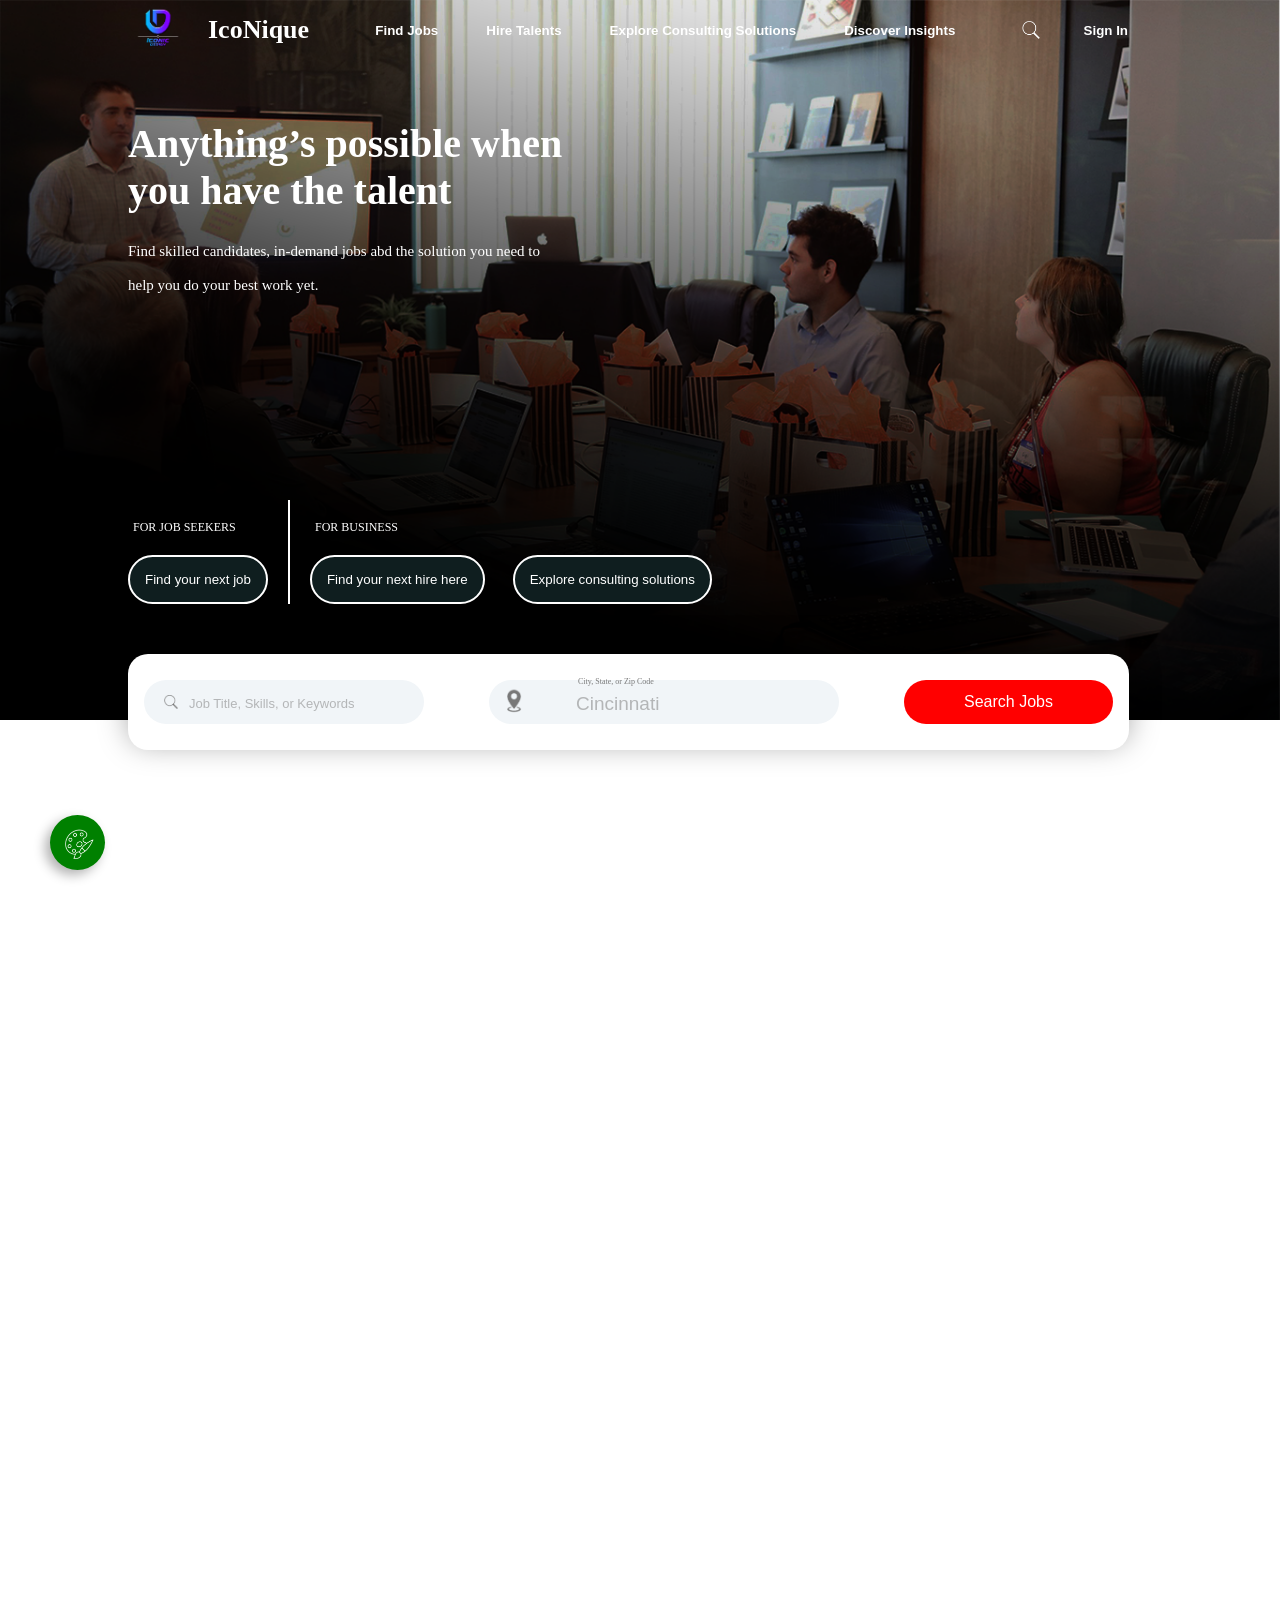
<file: index.html>
<!doctype html>
<html lang="en">
  <head>
    <meta charset="UTF-8" />
    <meta name="viewport" content="width=device-width, initial-scale=1.0" />
    <link rel="stylesheet" href="LP Style.css" />
    <link rel="icon" href="Iconic Design Logo 2.png" />
    <script src="LP Script.js" defer></script>
    <title>IcoNique | Jobs & Consulting</title>
    <meta
      name="description"
      content="Discover jobs, hire top talent, and explore consulting with IcoNique—empowering businesses and job seekers to succeed together."
    />
  </head>
  <body>
    <header>
      <div>
        <div>
          <div>
            <img src="Iconic Design Logo 2.png" />
          </div>
          <h1>IcoNique</h1>
        </div>
        <nav>
          <div class="dropbox">
            <button>Find Jobs</button>
            <ul class="dropDownMenu">
              <li>
                <a href="#">By Category</a>
                <a href="#">By Location</a>
                <a href="#">Remote Jobs</a>
                <a href="#">Intership</a>
              </li>
            </ul>
          </div>
          <div class="dropbox">
            <button>Hire Talents</button>
            <ul class="dropDownMenu">
              <li>
                <a href="">Post a Job</a>
                <a href="">Browse Resources</a>
                <a href="">Recruitment Services</a>
                <a href="">Employer Dashboard</a>
              </li>
            </ul>
          </div>
          <div class="dropbox">
            <button>Explore Consulting Solutions</button>
            <ul class="dropDownMenu">
              <li>
                <a href="">Business Strategy</a>
                <a href="">Technology Consulting</a>
                <a href="">HR & Talent Advisory</a>
                <a href="">Financial Consulting</a>
              </li>
            </ul>
          </div>
          <div class="dropbox">
            <button>Discover Insights</button>
            <ul class="dropDownMenu">
              <li>
                <a href="">Industry Reports</a>
                <a href="">Career Advice</a>
                <a href="">Market Trends</a>
                <a href="">Success Sories</a>
              </li>
            </ul>
          </div>
        </nav>
        <div class="signIn">
          <div>
            <img src="Search Button.png" />
          </div>
          <button id="signBut">Sign In</button>
        </div>
      </div>
    </header>
    <div id="preloader">
      <img src="spiral-css-preloader.gif" />
    </div>
    <main>
      <div>
        <div>
          <div>
            <h2>Anything’s possible when<br />you have the talent</h2>
            <p>
              Find skilled candidates, in-demand jobs abd the solution you need
              to<br />help you do your best work yet.
            </p>
          </div>
          <div class="btnDiv">
            <div>
              <p>FOR JOB SEEKERS</p>
              <a href="projectLog.html">
                <button>Find your next job</button>
              </a>
            </div>
            <div>
              <p>FOR BUSINESS</p>
              <a href="projectLog.html">
                <button>Find your next hire here</button>
              </a>
              <a href="projectLog.html">
                <button>Explore consulting solutions</button>
              </a>
            </div>
          </div>
          <div class="divBtn">
            <div>
              <div>
                <img src="Search Button 2.png" />
              </div>
              <input type="text" placeholder="Job Title, Skills, or Keywords" />
            </div>
            <div>
              <div>
                <img src="Location.png" />
              </div>
              <div class="pGraph">
                <p>City, State, or Zip Code</p>
                <input type="text" placeholder="Cincinnati" />
              </div>
            </div>
            <button>Search Jobs</button>
          </div>
        </div>
      </div>
    </main>
    <div class="colPal">
      <div>
        <img src="ColorPal.png" />
      </div>
    </div>

    <!--Login Form-->
    <div class="logMet">
      <div class="loginCont">
        <div>
          <span id="closeR" style="color: white">&times;</span>
          <div class="imgHHH">
            <img src="Iconic Design Logo 2.png" class="imgFF" />
          </div>
        </div>

        <form id="loginForm">
          <h2>Sign In</h2>

          <label for="">Username</label>
          <input
            type="text"
            name="email"
            id="userName"
            placeholder="Username"
            required
          />

          <label for="">Password</label>
          <input
            type="password"
            name="password"
            placeholder="Input Password"
            minlength="4"
            required
          />

          <div class="rememberMe">
            <label for="remember">
              <input type="checkbox" />Remember Me
              <a href="project forgot.html" id="forGot">Forgot Password</a>
            </label>
          </div>

          <button type="submit" class="logss" id="loGs">Login</button>

          <input type="reset" class="reSet" />

          <div class="reG" style="color: white">
            Don't have an account <a id="reG">Register</a>
          </div>
        </form>
      </div>

      <!--Forgot Password Form-->
      <div class="fogCont">
        <div
          style="display: flex; align-items: center; justify-content: center"
        >
          <span
            id="closeForgot"
            style="color: white; font-size: 40px; cursor: pointer"
            >&times;</span
          >
          <div class="imgHHH">
            <img src="Iconic Design Logo 2.png" class="imgFF" />
          </div>
        </div>

        <form>
          <h2>Forgot Password</h2>
          <label for="">Email</label>
          <input
            type="email"
            name="email"
            placeholder="Input Your Email"
            required
          />

          <button type="submit" class="logss" id="fLogBut">Login</button>
        </form>
      </div>

      <!--Create Account Form-->
      <div class="registerContainer" id="createCon">
        <div
          style="display: flex; align-items: center; justify-content: center"
        >
          <span
            id="closeCrt"
            style="color: white; font-size: 40px; cursor: pointer"
            >&times;</span
          >
          <h2>Create Account</h2>
          <div class="imgHHH">
            <img src="Iconic Design Logo 2.png" class="imgFF" />
          </div>
        </div>
        <form>
          <label for="username">Username</label>
          <input type="text" id="username" placeholder="john_doe" required />

          <label for="email">Email</label>
          <input
            type="email"
            id="email"
            placeholder="example@email.com"
            required
          />

          <label for="password">Password</label>
          <input
            type="password"
            id="password"
            placeholder="********"
            required
          />

          <label for="confirmPassword">Confirm Password</label>
          <input
            type="password"
            id="confirmPassword"
            placeholder="********"
            required
          />

          <div class="terms">
            <input type="checkbox" id="terms" required />
            <label for="terms"
              >I agree to the <a href="#">Terms and Conditions</a></label
            >
          </div>

          <button type="submit" class="registerBtn" id="regBut">
            Register
          </button>

          <p class="loginLink">
            Already have an account? <a id="logBack">Login</a>
          </p>
        </form>
      </div>
    </div>
  </body>
</html>
</file>
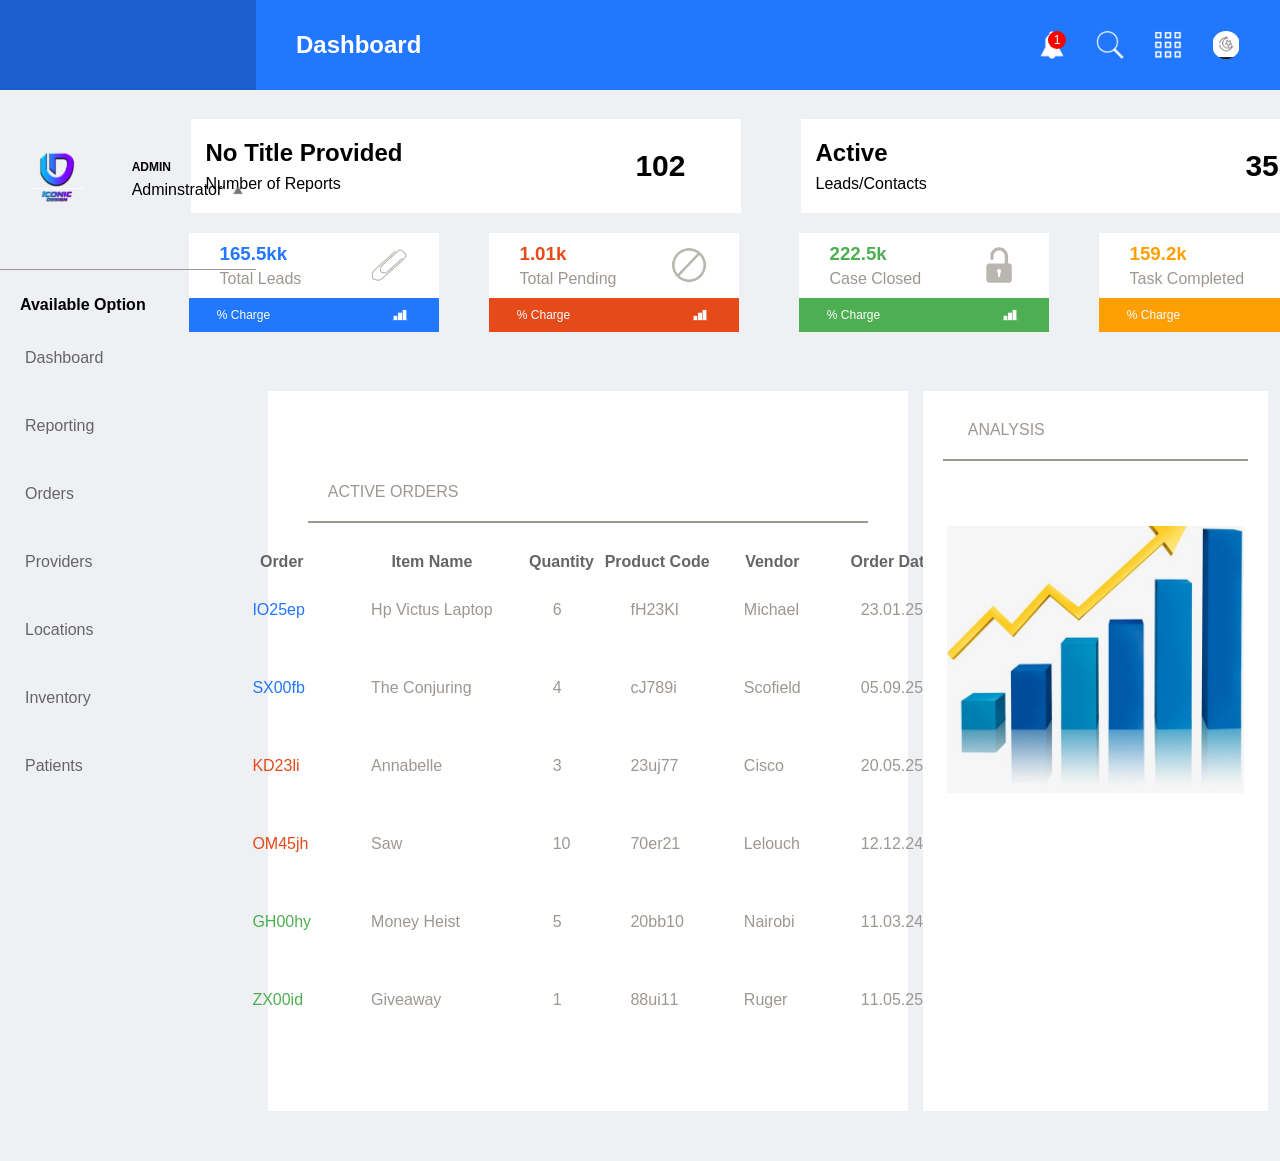
<file: Database.html>
<!DOCTYPE html>
<html lang="en">
<head>
    <meta charset="UTF-8">
    <meta name="viewport" content="width=device-width, initial-scale=1.0">
    <link rel="stylesheet" href="DB Style.css">
    <link rel="icon" href="Iconic Design Logo 2.png">
    <title>IcoNique | Dashboard</title>
    <meta name="description" content="Access your IcoNique dashboard to manage your profile, track applications, post jobs, and explore personalized consulting resources.">
</head>
<body>
    <header>
        <button></button>
        <div class="prtTwo">
            <div>
                <h2>Dashboard</h2>
            </div>
            <div class="otherPrt">
                <div class="imgCon">
                    <img src="Notification Bell Icon 2.png">
                    <button>1</button>
                    <div class="toolTip">Notification</div>
                </div>
                <div class="imgCon">
                    <img src="Search Button.png">
                    <div class="toolTip">Search</div>
                </div>
                <div class="imgCon">
                    <img src="YouTube Apps.jpg.png">
                    <div class="toolTip">Menu</div>
                </div>
                <div class="imgCon" id="darkT">
                    <img src="moon and star.png">
                    <div class="toolTip">Theme</div>
                </div>
            </div>
        </div>
    </header>
    <aside>
        <div>
            <div class="prOf">
                <img src="Iconic Design Logo 2.png">
                <div>Profile Picture</div>
            </div>
            <div>
                <h3 id="naMee">
                    sjddjje
                </h3>
                <div>
                    <p>Adminstrator</p>
                    <button>
                        <img src="tria.png">
                    </button>
                </div>
            </div>
        </div>
        <div>
            <h4>Available Option</h4>
            <ul>
                <li>Dashboard</li>
                <li>Reporting</li>
                <li>Orders</li>
                <li>Providers</li>
                <li>Locations</li>
                <li>Inventory</li>
                <li>Patients</li>
            </ul>
        </div>
    </aside>
    <div id="preloader">
        <img src="spiral-css-preloader.gif">
    </div>
    <main>
        <div>
            <div class="topDiv">
                <div>
                    <div class="naMe">
                        <div>
                            <h2 id="greeT"> Welcome 
                            </h2>
                            <p>Number of Reports</p>
                        </div>
                        <div>
                            <p>102</p>
                        </div>
                    </div>
                    <div class="butInni">
                        <div class="divOne">
                            <div>
                                <div class="infos">
                                    <h3>165.5kk</h3>
                                    <p>Total Leads</p>
                                </div>
                                <div class="imgRy">
                                    <img src="Pin.png">
                                </div>
                            </div>
                            <div class="divOneCol">
                                <p>% Charge</p>
                                <div class="colImgHol">
                                    <img src="Bar Chart 2.png">
                                </div>
                            </div>
                        </div>
                        <div class="divOne">
                            <div>
                                <div class="infos">
                                    <h3>1.01k</h3>
                                    <p>Total Pending</p>
                                </div>
                                <div class="imgRy">
                                    <img src="stop.png">
                                </div>
                            </div>
                            <div class="divOneCol">
                                <p>% Charge</p>
                                <div class="colImgHol">
                                    <img src="Bar Chart 2.png">
                                </div>
                            </div>
                        </div>
                    </div>
                </div>
                <div>
                    <div class="naMe">
                        <div>
                            <h2>Active</h2>
                            <p>Leads/Contacts</p>
                        </div>
                        <div>
                            <p>355</p>
                        </div>
                    </div>
                    <div class="butInni">
                        <div class="divOne">
                            <div>
                                <div class="infos">
                                    <h3>222.5k</h3>
                                    <p>Case Closed</p>
                                </div>
                                <div class="imgRy">
                                    <img src="Paddlock.png">
                                </div>
                            </div>
                            <div class="divOneCol">
                                <p>% Charge</p>
                                <div class="colImgHol">
                                    <img src="Bar Chart 2.png">
                                </div>
                            </div>
                        </div>
                        <div class="divOne">
                            <div>
                                <div class="infos">
                                    <h3>159.2k</h3>
                                    <p>Task Completed</p>
                                </div>
                                <div class="imgRy">
                                    <img src="Clipboard.png">
                                </div>
                            </div>
                            <div class="divOneCol">
                                <p>% Charge</p>
                                <div class="colImgHol">
                                    <img src="Bar Chart 2.png">
                                </div>
                            </div>
                        </div>
                    </div>
                </div>
            </div>
            <div class="botDiv">
                <div class="tabDiv">
                    <div>
                        <p>
                            active orders
                        </p>
                    </div>
                    <table>
                        <tr>
                            <th>Order</th>
                            <th>Item Name</th>
                            <th>Quantity</th>
                            <th>Product Code</th>
                            <th>Vendor</th>
                            <th>Order Date</th>
                        </tr>
                        <tr>
                            <td style="color: var(--headCol);">IO25ep</td>
                            <td>Hp Victus Laptop</td>
                            <td>6</td>
                            <td>fH23Kl</td>
                            <td>Michael</td>
                            <td>23.01.25</td>
                        </tr>
                        <tr>
                            <td style="color: var(--headCol);">SX00fb</td>
                            <td>The Conjuring</td>
                            <td>4</td>
                            <td>cJ789i</td>
                            <td>Scofield</td>
                            <td>05.09.25</td>
                        </tr>
                        <tr>
                            <td style="color: var(--hPCol2);">KD23li</td>
                            <td>Annabelle</td>
                            <td>3</td>
                            <td>23uj77</td>
                            <td>Cisco</td>
                            <td>20.05.25</td>
                        </tr>
                        <tr>
                            <td style="color: var(--hPCol2);">OM45jh</td>
                            <td>Saw</td>
                            <td>10</td>
                            <td>70er21</td>
                            <td>Lelouch</td>
                            <td>12.12.24</td>
                        </tr>
                        <tr>
                            <td style="color: var(--hPCol3);">GH00hy</td>
                            <td>Money Heist</td>
                            <td>5</td>
                            <td>20bb10</td>
                            <td>Nairobi</td>
                            <td>11.03.24</td>
                        </tr>
                        <tr>
                            <td style="color: var(--hPCol3);">ZX00id</td>
                            <td>Giveaway</td>
                            <td>1</td>
                            <td>88ui11</td>
                            <td>Ruger</td>
                            <td>11.05.25</td>
                        </tr>
                    </table>
                </div>
                <div class="anaLysis">
                    <div>
                        <p>analysis</p>
                    </div>
                    <div>
                        <img src="Bar Chart Img.jpg">
                    </div>
                </div>
            </div>
        </div>
    </main>
    <script defer>
    const body = document.body;
    const toggleBtn = document.querySelector ("#darkT");
    const naMe = localStorage.getItem("userName");
    const naMee = document.getElementById("naMee");
    const greeT = document.getElementById("greeT");

    toggleBtn.addEventListener("click", () => {
        body.classList.toggle("dark-theme");
    });

    document.addEventListener("DOMContentLoaded", ()=>{
        const preloader = document.querySelector("#preloader");
        const constant = document.querySelector(".content");

        setTimeout(() => {
            preloader.style.opacity = "0";
            setTimeout(() =>{
                preloader.style.display = "none";
            }, 500)
        }, 1000)
    })

    document.addEventListener("DOMContentLoaded", ()=>{
        if(naMe){
            greeT.textContent = `Welcome ${naMe}`
            localStorage.removeItem("userName")
        }else{
            greeT.textContent = "No Title Provided";
        }
    })

    document.addEventListener("DOMContentLoaded", ()=>{
        if(naMe){
            naMee.textContent = naMe
            localStorage.removeItem("userName")
        }else{
            naMee.textContent = "Admin";
        }
    })
    </script>
</body>
</html>
</file>
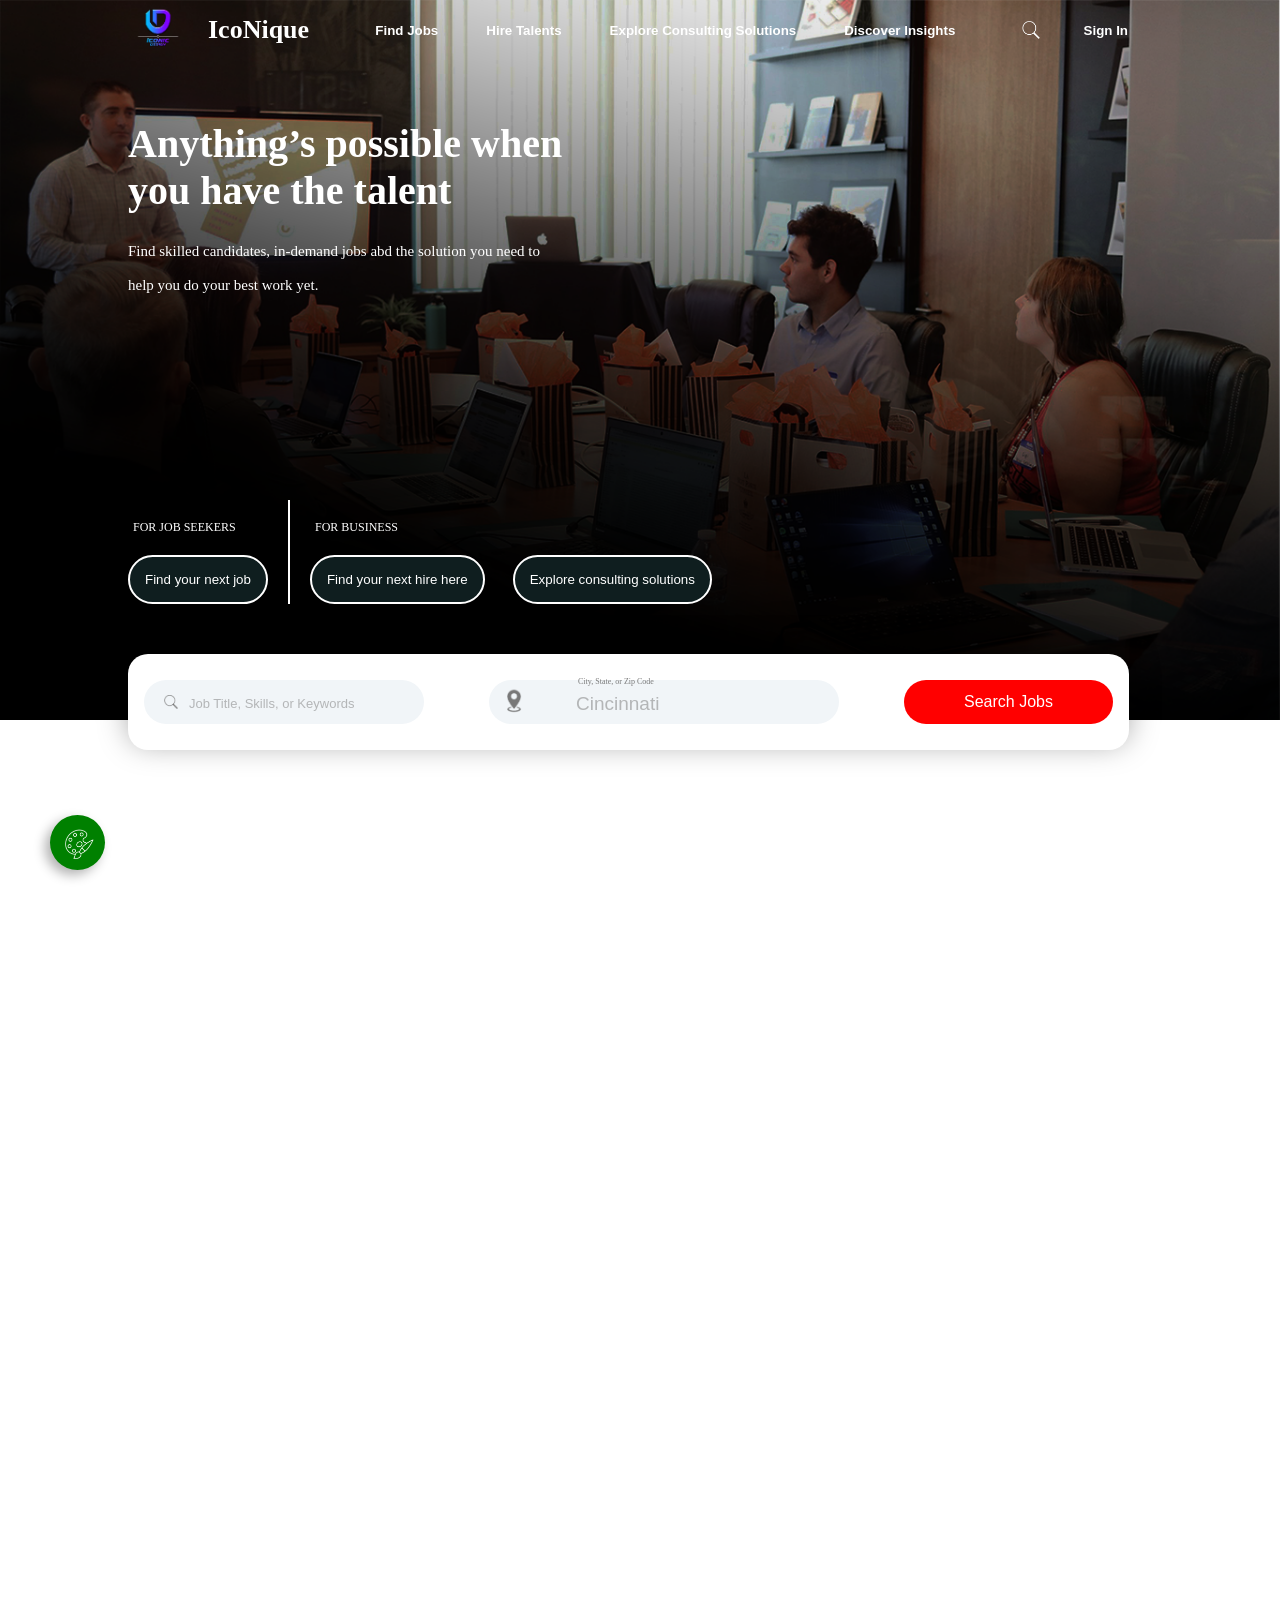
<file: Landing Page.html>
<!DOCTYPE html>
<html lang="en">
<head>
    <meta charset="UTF-8">
    <meta name="viewport" content="width=device-width, initial-scale=1.0">
    <link rel="stylesheet" href="LP Style.css">
    <link rel="icon" href="Iconic Design Logo 2.png">
    <script src="LP Script.js" defer></script>
    <title>IcoNique | Jobs & Consulting</title>
    <meta name="description" content="Discover jobs, hire top talent, and explore consulting with IcoNique—empowering businesses and job seekers to succeed together.">
</head>
<body>
    <header>
        <div>
            <div>
                <div>
                    <img src="Iconic Design Logo 2.png">
                </div>
                <h1>IcoNique</h1>
            </div>
            <nav>
                <div class="dropbox">
                    <button>
                        Find Jobs
                    </button>
                    <ul class="dropDownMenu">
                        <li>
                            <a href="#">By Category</a>
                            <a href="#">By Location</a>
                            <a href="#">Remote Jobs</a>
                            <a href="#">Intership</a>
                        </li>
                    </ul>
                </div>
                <div class="dropbox">
                    <button>
                        Hire Talents
                    </button>
                    <ul class="dropDownMenu">
                        <li>
                            <a href="">Post a Job</a>
                            <a href="">Browse Resources</a>
                            <a href="">Recruitment Services</a>
                            <a href="">Employer Dashboard</a>
                        </li>
                    </ul>
                </div>
                <div class="dropbox">
                    <button>
                        Explore Consulting Solutions
                    </button>
                    <ul class="dropDownMenu">
                        <li>
                            <a href="">Business Strategy</a>
                            <a href="">Technology Consulting</a>
                            <a href="">HR & Talent Advisory</a>
                            <a href="">Financial Consulting</a>
                        </li>
                    </ul>
                </div>
                <div class="dropbox">
                    <button>
                        Discover Insights
                    </button>
                    <ul class="dropDownMenu">
                        <li>
                            <a href="">Industry Reports</a>
                            <a href="">Career Advice</a>
                            <a href="">Market Trends</a>
                            <a href="">Success Sories</a>
                        </li>
                    </ul>
                </div>
            </nav>
            <div class="signIn">
                <div>
                    <img src="Search Button.png">
                </div>
                <button id="signBut">
                    Sign In
                </button>
            </div>
        </div>
    </header>
    <div id="preloader">
        <img src="spiral-css-preloader.gif">
    </div>
    <main>
        <div>
            <div>
                <div>
                    <h2>Anything’s possible when<br>you have the talent</h2>
                    <p>Find skilled candidates, in-demand jobs abd the solution you need to<br>help you do your best work yet.</p>
                </div>
                <div class="btnDiv">
                    <div>
                        <p>FOR JOB SEEKERS</p>
                        <a href="projectLog.html">
                            <button>
                                Find your next job
                            </button>
                        </a>
                    </div>
                    <div>
                        <p>FOR BUSINESS</p>
                        <a href="projectLog.html">
                            <button>
                                Find your next hire here
                            </button>
                        </a>
                        <a href="projectLog.html">
                            <button>
                                Explore consulting solutions
                            </button>
                        </a>
                    </div>
                </div>
                <div class="divBtn">
                    <div>
                        <div>
                            <img src="Search Button 2.png">
                        </div>
                        <input type="text" placeholder="Job Title, Skills, or Keywords">
                    </div>
                    <div>
                        <div>
                            <img src="Location.png">
                        </div>
                        <div class="pGraph">
                            <p>City, State, or Zip Code</p>
                            <input type="text" placeholder="Cincinnati">
                        </div>
                    </div>
                    <button>
                        Search Jobs
                    </button>
                </div>
            </div> 
        </div>
    </main>
    <div class="colPal">
        <div>
            <img src="ColorPal.png">
        </div>
    </div>

    <!--Login Form-->
    <div class="logMet">
        <div class="loginCont">
            <div>
                <span id="closeR" style="color: white;">&times;</span>
                <div class="imgHHH">
                    <img src="Iconic Design Logo 2.png" class="imgFF">
                </div>
            </div>

            <form id="loginForm">
                <h2>Sign In</h2>

                <label for="">Username</label>
                <input type="text" name="email" id="userName" placeholder="Username" required>

                <label for="">Password</label>
                <input type="password" name="password" placeholder="Input Password" minlength="4" required>

                <div class="rememberMe">
                    <label for="remember">
                        <input type="checkbox">Remember Me
                        <a href="project forgot.html" id="forGot">Forgot Password</a>
                    </label>
                </div>
                
                <button type="submit" class="logss" id="loGs">Login</button>

                <input type="reset" class="reSet">

                <div class="reG" style="color: white;">
                    Don't have an account <a id="reG">Register</a>
                </div>
            </form>
        </div>

    <!--Forgot Password Form-->
        <div class="fogCont">
            <div style="display: flex; align-items: center; justify-content: center;">
                <span id="closeForgot" style="color: white; font-size: 40px; cursor: pointer;">&times;</span>
                <div class="imgHHH">
                    <img src="Iconic Design Logo 2.png" class="imgFF">
                </div>
            </div>

            <form>
                <h2>Forgot Password</h2>
                <label for="">Email</label>
                <input type="email" name="email" placeholder="Input Your Email" required>

                <button type="submit" class="logss" id="fLogBut">Login</button>
            </form>
        </div>

    <!--Create Account Form-->
        <div class="registerContainer" id="createCon">
            <div style="display: flex; align-items: center; justify-content: center;">
                <span id="closeCrt" style="color: white; font-size: 40px; cursor: pointer;">&times;</span>
                <h2>Create Account</h2>
                <div class="imgHHH">
                    <img src="Iconic Design Logo 2.png" class="imgFF">
                </div>
            </div>
            <form>
                <label for="firstName">First Name</label>
                <input type="text" id="firstName" placeholder="John" required>

                <label for="surname">Surname</label>
                <input type="text" id="surname" placeholder="Doe" required>

                <label for="username">Username</label>
                <input type="text" id="username" placeholder="john_doe" required>

                <label for="email">Email</label>
                <input type="email" id="email" placeholder="example@email.com" required>

                <label for="password">Password</label>
                <input type="password" id="password" placeholder="********" required>

                <label for="confirmPassword">Confirm Password</label>
                <input type="password" id="confirmPassword" placeholder="********" required>

                <div class="terms">
                    <input type="checkbox" id="terms" required>
                    <label for="terms">I agree to the <a href="#">Terms and Conditions</a></label>
                </div>

                <button type="submit" class="registerBtn" id="regBut">Register</button>

                <p class="loginLink">Already have an account? <a id="logBack">Login</a></p>
            </form>
        </div>
    </div>

</body>
</html>
</file>
<file: LP Style.css>
*, *::before, *::after{
    padding: 0;
    margin: 0;
    box-sizing: border-box;
}
:root{
    --BGimg: url("Web%20background.png");
    --fontColor: #0055ff;
    --fontFade : rgba(0, 85, 255, 1);
    --whIte: #fff;
    --heroBut: #0f1e1f;
    --divBTN: #787878;
    --bodyColor: #1e1e2f;
    --loginConBG: #f8c065;
    --rem-ForgetLink: #00b0ff;
    --navCol2: #fff;
    --rem-ForgetLinkHover: #0055ff;
    --loginButton: #0055ff;
    --fontColor: #0055ff;
    --textHov: #fff;
    --loginHoverEffect: #003bb5;
    --loginTxt: white;
}
body{
    overflow: hidden;
    height: 200vh;
}
h1{
    font-size: 26px;
    color: var(--navCol2);
    font-weight: 900;
}
a{
    font-size: 16px;
    font-weight: 900;
    margin: auto 12px;
    color: var(--fontColor);
    text-decoration: none;
    cursor: pointer;
}
h2{
    color: var(--whIte);
}
p{
    color: var(--whIte);
}
header{
    width: 100%;
    max-width: 100vw;
    min-height: 60px;
    display: flex;
    align-items: center;
    position: fixed;
    justify-content: center;
    background-color: none;
    z-index: 900;
}
header > div{
    display: flex;
    flex-shrink: 0;
    justify-content: space-between;
    align-items: center;
    width: 80%;
    min-height: 100%;
}
header > div > div{
    display: flex;
    align-items: center;
}
header > div > div > div{
    overflow: hidden;
    height: 60px;
    margin-right: 20px;
}

header > div > div > div > img{
    width: 100%;
    height: 100%;
    object-fit: contain;
    display: block;
}
header nav{
    width: fit-content;
    min-height: 60px;
    align-items: center;
    justify-content: center;
    display: flex;
}
.dropbox{
    position: relative;
    display: inline-block;
}
.dropDownMenu{
    position: absolute;
    background:
    rgba(255, 255, 255, 1);
    top: 24px;
    left: 0;
    min-width: 130px;
    display: none;
    flex-direction: column;
}
.dropDownMenu li{
    list-style: none;
}
.dropDownMenu li a{
    display: block;
    margin: 8px 0;
    transition: all 0.2s ease-in-out;
    padding: 4px;
    border-radius: 5px;
    text-decoration: none;
}
.dropDownMenu li a:hover{
    background: var(--fontFade);
    color: #fff;
}
.dropbox:hover .dropDownMenu{
    display: flex;
}
header nav button{
    background: none;
    border: none;
    border-radius: 16px;
    color: var(--navCol2);
    font-weight: 600;
    margin: auto 12px;
    padding: 4px 12px;
    cursor: pointer;
    transition: all 0.2s ease-in-out;
}
header nav button:hover{
    background: var(--fontColor);
    color: #fff;
    border: 1.5px solid #fff;
    box-shadow: -2px 2px 12px rgb(0, 0, 0, 0.2);
}
.signIn > div{
    overflow: hidden;
    width: 18px;
    height: 18px;
}
.signIn > div > img{
    width: 100%;
    height: 100%;
    object-fit: contain;
}
.signIn button{
    background: none;
    border: none;
    border-radius: 16px;
    color: var(--navCol2);
    font-weight: 600;
    margin: auto 12px;
    padding: 4px 12px;
    transition: all 0.2s ease-in-out;
}
.signIn button:hover{
    background: var(--fontColor);
    color: #fff;
    border: 1.5px solid #fff;
    box-shadow: -2px 2px 12px rgb(0, 0, 0, 0.2);
}
main > div{
    display: flex;
    width: 100%;
    height: 80vh;
    align-items: center;
    justify-content: center;
    background-image: var(--BGimg);
    background-repeat: no-repeat;
    background-position: center;
    background-size: cover;
}
main > div > div{
    display: grid;
    align-items: start;
    justify-content: start;
    min-height: 100%;
    position: relative;
    grid-template-rows: 1fr 220px;
    width: 80%;
}
main > div > div > div > h2{
    margin-top: 120px;
    margin-bottom: 20px;
    font-size: 40px;
    text-align: left;
}
main > div > div > div > p{
    margin-bottom: 5px;
    line-height: 34px;
    font-size: 15px;
}
.btnDiv{
    display: flex;
    justify-content: start;
    align-items: center;
}
.btnDiv p{
    font-size: 12px;
    margin-top: 20px;
    margin-bottom: 20px;
    margin-left: 5px;
}
.btnDiv > div{
    margin-right: 20px;
}
.btnDiv div:nth-child(2){
    padding-left: 20px;
    border-left: 2px solid #fff;
}
a{
    margin: 0;
    padding: 0;
}
.btnDiv button{
    padding: 15px;
    border: 2px solid #fff;
    background-color: var(--heroBut);
    border-radius: 25px;
    color: var(--whIte);
    cursor: pointer;
    transition: all 0.3s ease-in-out;
}
.btnDiv div:nth-child(2) button{
    margin-right: 24px;
}
.btnDiv button:hover{
    background-color: var(--whIte);
    color: var(--heroBut);
}
.divBtn{
    display: flex;
    min-width: 40vw;
    min-height: 50px;
    position: absolute;
    left: 0;
    bottom: -30px;
    padding: 26px 16px;
    border-radius: 20px;
    background-color: var(--whIte);
    box-shadow: 0px -6px 30px rgba(0, 0, 0, 0.35);
}
.divBtn > div{
    position: relative;
    background-color: #f1f5f8;
    max-width: 280px;
    min-height: 10px;
    border-radius: 30px;
    padding: 2px 10px;
    display: flex;
    align-items: center;
}
.divBtn > div > div{
    max-width: 14px;
    max-height: 14px;
    position: absolute;
    top: 50%;
    transform: translateY(-50%);
    left: 20px;
}
.divBtn > div > div > img{
    width: 100%;
    height: 100%;
    object-fit: contain;
    display: block;
}
.divBtn > div > input{
    color: var(--divBTN);
    margin: 0px 15px;
    min-width: 230px;
    min-height: 40px;
    padding: 0px 0pc 0 20px;
    font-size: 18px;
    background: none;
    border: none;
}
.divBtn > div > input::placeholder{
    font-size: 13px;
    color: var(--divBTN);
}
.divBtn > div > input:focus{
    outline: none;
}
.divBtn div:nth-child(2){
    margin-left: 65px;
    min-width: 350px;
    position: relative;
}
.divBtn div:nth-child(2) > div{
    max-height: 30px;
    max-width: 30px;
    position: absolute;
    top: 50%;
    transform: translateY(-50%);
    left: 10px;
}
.divBtn div:nth-child(2) > div > img{
    width: 100%;
    height: 100%;
    object-fit: contain;
}
.divBtn div:nth-child(2) .pGraph{
    display: flex;
    min-width: fit-content;
    min-height: 100%;
    flex-direction: column;
    justify-content: center;
    align-items: flex-start;
}
.divBtn div:nth-child(2) p{
    font-size: 8px;
    text-align: start;
    color: var(--divBTN);
    margin-left: 14px;
}
.divBtn div:nth-child(2) input{
    min-width: 270px;
    height: 30%;
    background: none;
    border: none;
    font-size: 18px;
    color: var(--divBTN);
    margin-bottom: 5px;
}
.divBtn div:nth-child(2) input:focus{
    outline: none;
}
.divBtn div:nth-child(2) input::placeholder{
    font-size: 19px;
    color: var(--divBTN);
}
.divBtn button{
    min-width: fit-content;
    min-height: fit-content;
    padding: 8px 60px;
    background: none;
    margin-left: 65px;
    background-color: red;
    border: none;
    border-radius: 25px;
    cursor: pointer;
    color: var(--whIte);
    transition: all 0.2s ease-in-out;
    font-size: 16px;
}
.divBtn button:hover{
    background-color: #880000;
}
.colPal{
    position: fixed;
    width: 55px;
    height: 55px;
    display: flex;
    align-items: center;
    justify-content: center;
    border-radius: 50%;
    left: 50px;
    bottom: 30px;
    box-shadow: -5px 5px 12px rgba(0, 0, 0, 0.3);
    background-color: #008000;
    padding: 10px;
    z-index: 50;
    transition: all 0.2s ease-in-out;
    cursor: pointer;
}
.colPal:hover{
    background-color: #004900;
}
.colPal > div{
    width: 34px;
    height: 34px;
}
.colPal > div > img{
    width: 100%;
    height: 100%;
    object-fit: contain;
}
.logMet{
    display: none;
    position: fixed;
    left: 0;
    top: 0;
    width: 100%;
    height: 100vh;
    background: rgba(0, 0, 0, 0.25);
    align-items: center;
    justify-content: center;
    z-index: 1000;
}
.fadeIn{
    animation: fadeUp 0.8s ease forwards;
}
@keyframes fadeUp{
    from{
        opacity: 0;
        transform: translateY(100px);
    }
    to{
        opacity: 1;
        transform: translateY(0);
    }
}
.fadeOut{
    animation: fOut 0.4s ease-out;
}
@keyframes fOut{
    from{
        opacity: 1;
        transform: translateY(0px);
    }
    to{
        opacity: 0;
        transform: translateY(100px);
    }
}
.loginCont{
    width: 400px;
    display: grid;
    grid-template-rows: 80px auto;
    padding: 0px 40px 40px 40px;
    border-radius: 20px;
    background-color: rgba(0, 0, 0, 0.65);
}
.loginCont > div{
    display: flex;
    align-items: center;
    justify-content: center;
}
.loginCont > div > span{
    font-size: 40px;
    cursor: pointer;
}
.imgHHH{
    overflow: hidden;
    display: flex;
    margin-left: auto;
    width: 100px;
    height: 100px;
}
.imgFF{
    width: 100%;
    display: block;
    object-fit: contain;
}
h2{
 text-align: center;
 font-size: 40px;
 margin-bottom: 20px;
 color: #fff;
}
p{
    color: #fff;
}
label{
    display: block;
    margin: 15px 0 5px 0px;
    color: #fff;
}
input[type="text"],input[type="password"]{
    width: 100%;
    height: 35px;
    color: white;
    border-radius: 4.5px;
    background: rgba(255, 255, 255, 0.25);
    border: none;
    padding: 4px 12px;
    border-radius: 7px;
}
input::placeholder{
    color: #fff;
    opacity: 0.8;
}
input:focus{
    outline: none;
    border: none;
}
.rememberMe{
    position: relative;
    display: flex;
    flex-shrink: 0;
    justify-content: space-between;
    align-items: center;
    width: 100%;
    margin: 7px 0 10px 0;
}
.rememberMe input{
    margin-right: 5px;
}
.rememberMe a{
    position: absolute;
    margin-left: 20px;
    text-decoration: none;
    color: var(--rem-ForgetLink);
}
.rememberMe a:hover{
    color: var(--rem-ForgetLinkHover);
    transition: 0.2s all ease-in-out;
}
.logss{
    width: 100%;
    padding: 7px;
    font-size: 20px;
    font-weight: bolder;
    cursor: pointer;
    color: white;
    background-color: var(--loginButton);
    border-radius: 20px;
    border: none;
    margin-bottom: 15px;
    transition: all 0.3s ease-in-out;
}
.logss:hover{
    background-color: var(--loginHoverEffect);
    color: var(--textHov);
}
.reSet{
    width: 100%;
    padding: 7px;
    font-size: 20px;
    font-weight: bolder;
    cursor: pointer;
    color: white;
    background-color: var(--loginButton);
    border-radius: 20px;
    border: none;
    margin-bottom: 20px;
    transition: all 0.3s ease-in-out;
}
.reSet:hover{
    background-color: var(--loginHoverEffect);
    color: var(--textHov);
}
.reG a{
    text-decoration: none;
    margin-left: 10px;
    color: var(--rem-ForgetLink);
}
.reG a:hover{
    color: var(--rem-ForgetLinkHover);
    transition: 0.2s all ease-in-out;
}
.fogCont{
    width: 400px;
    display: none;
    grid-template-rows: 80px auto;
    padding: 0px 40px 40px 40px;
    border-radius: 20px;
    background-color: rgba(0, 0, 0, 0.6);
}
label{
    display: block;
    margin: 15px 0;
}
input[type="email"]{
    width: 100%;
    height: 35px;
    color: white;
    border-radius: 4.5px;
    background: rgba(255, 255, 255, 0.25);
    border: none;
    padding: 4px 12px;
    border-radius: 7px;
}
input::placeholder{
    color: #fff;
    opacity: 0.5;
}
input:focus{
    outline: none;
    border: none;
}
#fLogBut{
    margin-top: 20px;
}
/*Create Style*/
.registerContainer {
    width: 400px;
    height: 90vh;
    padding: 40px;
    padding-top: 5px;
    border-radius: 20px;
    background: rgba(0,0,0,0.65);
    display: flex;
    flex-direction: column;
    align-items: center;
}
.registerContainer > div > h2{
    font-size: 24px;
    color: #fff;
    margin-bottom: 20px;
    margin-left: 15px;
    margin-right: 10px;
    margin-top: 20px;
    text-align: center;
}
form {
    width: 100%;
    display: flex;
    flex-direction: column;
}
label {
    color: #fff;
    font-size: 14px;
    margin: 8px 0 4px;
}
input[type="text"],
input[type="email"],
input[type="password"] {
    padding: 8px 12px;
    border-radius: 5px;
    border: none;
    background: rgba(255,255,255,0.1);
    color: #fff;
    margin-bottom: 12px;
}
input:focus {
    outline: none;
    background: rgba(255,255,255,0.2);
}
.terms {
    display: flex;
    align-items: center;
    color: #fff;
    font-size: 12px;
    margin-bottom: 20px;
}
.terms a {
    color: #00b0ff;
    text-decoration: none;
    margin-left: 4px;
}
.terms a:hover {
    color: #0055ff;
}
.registerBtn {
    padding: 12px;
    border: none;
    border-radius: 25px;
    font-size: 16px;
    font-weight: bold;
    background-color: #0055ff;
    color: #fff;
    cursor: pointer;
    transition: all 0.3s ease-in-out;
}
.registerBtn:hover {
    background-color: #003bb5; /* darker blue on hover */
}
.loginLink {
    text-align: center;
    margin-top: 12px;
    color: #fff;
}
.loginLink a {
    color: #00b0ff;
    text-decoration: none;
}
.loginLink a:hover {
    color: #0055ff;
}

/*Media Querry*/
@media(max-width: 960px){
    header nav{
        display: none;
    }
    main > div{
        height: 80vh;
    }
    main > div > div{
        width: 960px;
        display: flex;
        flex-direction: column;
        justify-content: center;
        align-items: center;
    }
    main > div > div > div:nth-child(1){
        margin-top: 0;
    }
    main > div > div > div > h2{
        margin-top: 40px;
        margin-bottom: 20px;
        font-size: 60px;
        text-align: left;
    }
    .btnDiv{
        min-width: 650px;
        display: flex;
        align-items: center;
        justify-content: start;
    }
    .divBtn{
        min-width: 90%;
        min-height: 250px;
        position: absolute;
        left: 50px;
        bottom: -190px;
        display: flex;
        flex-direction: column;
        justify-content: space-between;
    }
    .divBtn > div:nth-child(2){
        max-width: 100%;
        margin-left: 0px;
        min-height: 50px;
        padding: 0 15px;
    }
    .divBtn div:nth-child(2) input{
        min-width: 400px;
        min-height: 20px;
        padding: 0px 0pc 0 12px;
        background: none;
        border: none;
        font-size: 18px;
        color: var(--divBTN);
        margin-bottom: 0px;
    }
    .divBtn > div:nth-child(2) > div:nth-child(1){
        margin-left: 20px;
    }
    .divBtn button{
        margin-left: 0px;
        padding: 14px 0;
        font-size: 16px;
    }
}
#preloader {
  position: fixed;
  top: 0;
  left: 0;
  width: 100%;
  height: 100%;
  background: white;
  display: flex;
  justify-content: center;
  align-items: center;
  z-index: 9999;
  transition: opacity 0.5s ease;
}
#preloader > img{
    width: 100%;
    height: 100%;
}
.content {
  display: none;
}
</file>
<file: DB Style.css>
*, *::before, *::after{
    margin: 0;
    padding: 0;
    box-sizing: border-box;
}
:root{
    --divBg: #eff0f4;
    --innerDiv: #ffffff;
    --aTop: #1b5fcc;
    --headCol: #2177fe;
    --hPCol2: #e64a19;
    --hPCol3: #4eaf52;
    --hPCol4: #fe9f03;
    --textBCol: #9d9792;
    --darKer: #656565;
    --asLiH: #dde2e6;
    --dtBd: #979797;
    --divBg2: #000;
}
.dark-theme {
    --divBg: #2b2b2b;
    --innerDiv: #1e1e1e;
    --aTop: #113d83;
    --headCol: #1a56b7;
    --hPCol2: #bc3a12;
    --hPCol3: #408f43;
    --hPCol4: #c77d05;
    --textBCol: #9d9792;
    --darKer: #656565;
    --asLiH: #dde2e6;
    --dtBd: #979797;
    --divBg2: #dde2e6;
}
body{
    font-family: Arial, Helvetica, sans-serif;
    background-color: var(--divBg);
}
header{
    min-width: 100vw;
    max-height: 90px;
    display: flex;
    align-items: center;
    position: fixed;
    background-color: var(--headCol);
}
header > button{
    border: none;
    background: none;
    height: 90px;
    width: 20vw;
    background-color: var(--aTop);
}
.prtTwo{
    max-height: 90px;
    min-width: calc(100vw - 20vw);
    margin-left: 40px;
    display: flex;
    align-items: center;
}
.prtTwo > div > h2{
    color: white;
}
.otherPrt{
    display: flex;
    margin-left: auto;
    margin-right: 80px;
}
.imgCon{
    height: 28px;
    position: relative;
    margin-left: 30px;
    cursor: pointer;
}
.imgCon img{
    width: 100%;
    height: 100%;
    object-fit: contain;
}
.imgCon:nth-child(4){
    width: 28px;
    height: 28px;
    position: relative;
    margin-left: 30px;
    background: none;
    cursor: pointer;
    border-radius: 50%;
    overflow: hidden;
}
.imgCon:nth-child(4) img{
    width: 100%;
    height: 100%;
    object-fit: contain;
}
.otherPrt > div button{
    width: 18px;
    height: 18px;
    border: none;
    color: white;
    position: absolute;
    top: 0;
    right: 0;
    font-size: 12px;
    background-color: red;
    border-radius: 50%;
    cursor: pointer;
}
.toolTip{
    position: absolute;
    top: 32px;
    left: 50%;
    transform: translateX(-50%);
    background-color: #fff;
    border-radius: 8px;
    padding: 5px;
    opacity: 0;
    transition: all 0.3s ease-in-out;
}
.imgCon:hover .toolTip{
    opacity: 1;
}
aside{
    max-width: 20vw;
    height: calc(100vh - 90px);
    position: fixed;
    padding-top: 90px;
}
aside > div:nth-child(1){
    display: flex;
    justify-content: center;
    align-items: center;
    width: 20vw;
    height: 25%;
    border-bottom: 1px solid var(--textBCol);
}
aside > div:nth-child(1) .prOf{
    width: 80px;
    height: 80px;
    border-radius: 50%;
    margin-right: 35px;
    margin-left: 5px;
    position: relative;
}
aside > div:nth-child(1) .prOf > div{
    position: absolute;
    background-color: var(--asLiH);
    color: var(--darKer);
    top: 72px;
    left: 50%;
    transform: translateX(-50%);
    border-radius: 8px;
    padding: 4px 8px;
    opacity: 0;
    text-wrap: nowrap;
    transition: all 0.3s ease-in-out;
}
aside > div:nth-child(1) .prOf:hover div{
    opacity: 1;
}
.prOf img{
    width: 100%;
    height: 100%;
    object-fit: contain;
}
aside > div:nth-child(1) > div:nth-child(2) h3{
    text-transform: uppercase;
    font-size: 12px;
    margin-bottom: 7px;color: var(--divBg2);
}
aside > div:nth-child(1) > div:nth-child(2) > div{
    height: fit-content;
    padding: 10px auto;
    display: flex;
    align-items: center;
    justify-content: start;
}
aside > div:nth-child(1) > div:nth-child(2) > div > p{
    margin-right: 10px;
    color: var(--divBg2);
}
aside > div:nth-child(1) > div:nth-child(2) > div > button{
    width: 12px;
    height: 12px;
    border: none;
    background: none;
}
aside > div:nth-child(1) > div:nth-child(2) > div > button > img{
    width: 100%;
    height: 100%;
    object-fit: contain;
}
aside > div:nth-child(2){
    height: 75%;
    display: flex;
    flex-direction: column;
    align-items: start;
}
aside > div:nth-child(2) h4{
    margin-top: 16px;
    margin-left: 10px;
    padding: 10px;
    color: var(--divBg2);
}
aside > div:nth-child(2)ul{
    min-width: 20vw;
}
aside > div:nth-child(2) > ul li{
    width: 20vw;
    list-style: none;
    padding: 25px 25px;
    color:var(--darKer);
    cursor: pointer;
    transition: all 0.3s ease-in-out;
} 
aside >div:nth-child(2) > ul li:hover{
    background-color: var(--asLiH);
}
main{
    padding-top: 75px;
    margin-left: 20vw;
    width: fit-content;
    background-color: var(--textBCol);
}
main > div{
    background-color: var(--divBg);
    display: grid;
    grid-template-rows: auto auto;
    justify-content: stretch;
    align-items: start;
    height: fit-content;
    padding-bottom: 50px;
    max-width: 80vw;
    row-gap: 1pc;
}
main > div > div{
    display: grid;
    grid-template-columns: 1fr 1fr;
    max-width: 80vw;
    height: fit-content;
    column-gap: 10;
    align-items: center;
    justify-content: center;
    column-gap: 15px;
}
.topDiv{
    display: grid;
    grid-template-columns: 1fr 1fr;
    max-width: 80vw;
}
.topDiv > div{
    display: flex;
    height: 300px;
    flex-direction: column;
    justify-content: center;
    align-items: center;
    margin-right: 20px;
}
.naMe{
    min-width: 550px;
    min-height: 80px;
    background-color: white;
    display: flex;
    align-items: center;
    justify-content: space-between;
    padding: 20px 15px;
    margin-left: 25px;
}
.naMe > div:first-child{
    display: flex;
    flex-direction: column;
    width: 100%;
}
.naMe > div:first-child h2{
    margin-bottom: 8px;
}
.naMe > div:last-child{
    display: flex;
    align-items: center;
    justify-content: flex-end;
    margin-right: 40px;
}
.naMe > div:last-child p{
    font-size: 30px;
    font-weight: 900;
    text-align: center;
}
.butInni{
    display: flex;
    justify-content: space-between;
    align-items: center;
    width: 550px;
    margin-left: 21px;
}
.divOne{
    width: 250px;
    height: fit-content;
    display: flex;
    flex-direction: column;
    align-content: center;
    justify-content: center;
    background-color: #fff;
    margin-top: 20px;
}
.divOne > div{
    display: flex;
    align-items: center;
    justify-content: center;
    width: 250px;
    height: fit-content;
    padding: 10px;
}
.divOne > div:nth-child(2){
    padding: 7px 10px;
}
.infos{
    width: 10px;
    margin-right: 20px;
}
.infos p{
    color: var(--textBCol);
    margin-top: 5px;
    text-wrap: nowrap;
}
.imgRy{
    width: 38px;
    height: 38px;
    margin-left: 120px;
}
.imgRy img{
    width: 100%;
    height: 100%;
    object-fit: contain;
    object-position: center;
}
.divOneCol{
    height: 30px;
    width: 100%;
    display: flex;
    align-items: center;
    justify-content: space-between;
}
.colImgHol{
    width: 20px;
    height: 20px;
    margin-left: 120px;
}
.colImgHol img{
    width: 100%;
    height: 100%;
    object-fit: contain;
    object-position: center;
}
.divOneCol p{
    font-size: 12px;
}
.topDiv div:nth-child(1) .butInni .divOne:nth-child(1) .divOneCol{
    background-color: var(--headCol);
    color: white;
}  
.topDiv div:nth-child(1) .butInni .divOne:nth-child(2) .divOneCol{
    background-color: var(--hPCol2);
    color: white;
} 
.topDiv div:nth-child(2) .butInni .divOne:nth-child(1) .divOneCol{
    background-color: var(--hPCol3);
    color: white;
} 
.topDiv div:nth-child(2) .butInni .divOne:nth-child(2) .divOneCol{
    background-color: var(--hPCol4);
    color: white;
} 
.topDiv div:nth-child(1) .butInni .divOne:nth-child(1) h3{
    color: var(--headCol);
}
.topDiv div:nth-child(1) .butInni .divOne:nth-child(2) h3{
    color: var(--hPCol2);
}
.topDiv div:nth-child(2) .butInni .divOne:nth-child(1) h3{
    color: var(--hPCol3);
}
.topDiv div:nth-child(2) .butInni .divOne:nth-child(2) h3{
    color: var(--hPCol4);
}
.botDiv{
    display: flex;
    max-width: 100%;
    max-height: fit-content;
    align-items: center;
    justify-content: center;
}
.tabDiv{
    max-width: 50vw;
    height: 80vh;
    display: flex;
    flex-direction: column;
    align-items: center;
    justify-content: center;
    padding: 20px 40px;
    background-color: #fff;
}
.tabDiv > div{
    width: 100%;
    display: flex;
    justify-content: start;
    align-items: center;
    border-bottom: 2px solid var(--textBCol);
}
.tabDiv > div > p{
    text-align: left;
    text-transform: uppercase;
    padding: 20px;
    color: var(--textBCol);
}
table{
    border-collapse: collapse;
    margin-top: 30px;
}
table tr th{
    color: var(--darKer);
}
table tr td{
    color: var(--textBCol);
}
td{
    padding: 30px;
    text-wrap: nowrap;
    text-align: left;
}
.anaLysis{
    max-width: 27vw;
    height: 80vh;
    display: flex;
    flex-direction: column;
    align-items: center;
    justify-content: start;
    padding: 20px 20px;
    background-color: #fff;
}
.anaLysis > div:nth-child(1){
    width: 100%;
    display: flex;
    justify-content: start;
    align-items: center;
    border-bottom: 2px solid var(--textBCol);
    padding: 10px;
    margin-bottom: 10px;
}
.anaLysis > div > p{
    text-align: left;
    text-transform: uppercase;
    margin: auto auto 10px 15px;
    color: var(--textBCol);
}
.anaLysis > div:nth-child(2){
    margin-top: 40px;
    display: flex;
    align-items: center;
    justify-content: center;
    width: 29vw;
}
.anaLysis > div:nth-child(2) > img{
    width: 80%;
    height: 90%;
    object-fit: cover;
}
#preloader{
    width: 100vw;
    height: 100vh;
    position: fixed;
    left: 0;
    top: 0;
    display: flex;
    align-items: center;
    justify-content: center;
    z-index: 1000;
    transition: opacity 0.5s ease;
}
#preloader > img{
    width: 100%;
    height: 100%;
}
.content{
    display: none;
}
/*
@media(max-width: 1000px){
    main{
        width: calc(1000px - 30vw);
    } 
    main > dov{
        display: flex;
        flex-direction: column;
        align-items: center;
        justify-content: center;
    }
    main > div .topDiv{
        display: flex;
        flex-direction: column;
        align-items: center;
        justify-content: center;
    }
    main > div .botDiv{
        display: flex;
        flex-direction: column;
    }
    .botDiv{
        display: flex;
        max-width: 950px;
        max-height: fit-content;
    }
    .tabDiv{
        max-width: calc(1000px - 35vw);
        height: 80vh;
        display: flex;
        flex-direction: column;
        align-items: center;
        justify-content: center;
        padding: 20px 20px;
        background-color: #fff;
        margin-bottom: 100px;
    }
    table{
        border-color: collapse;
        margin-top: 30px;
    }
    table tr th{
        color: var(--darKer);
    }
    table tr td{
        color: var(--textBCol);
    }
    td{
        font-size: 12px;
        padding: 30px;
        text-wrap: nowrap;
        text-align: left;
    }
    .anaLysis{
        min-width: calc(1000px - 55vw);
        height: 80vh;
        display: flex;
        flex-direction: column;
        align-items: center;
        justify-content: start;
        padding: 20px 20px;
        background-color: #fff;
    }
    .anaLysis > div:nth-child(2){
        margin-top: 10px;
        width: calc(1000px - 40vw);
        height: calc(80vh - 20vh);
        display: flex;
        align-items: center;
        justify-content: center;
    }
    .anaLysis > div:nth-child(2) > img{
        width: 80%;
        height: 90%;
        object-fit: contain;
        object-position: center;
    }
    aside > div:nth-child(1){
        height: 15%;
    }
    aside > div:nth-child(1) .prOf{
        width: 80px;
        height: 80px;
        border-radius: 50%;
        margin-right: 10px;
        margin-left: 5px;
        position: relative;
    }
    aside > div:nth-child(1) .prOf > div{
        position: absolute;
        background-color: var(--asLiH);
        color: var(--darKer);
        top: 72px;
        left: 55px;
        border-radius: 8px;
        padding: 4px 8px;
        opacity: 0;
        text-wrap: nowrap;
        transition: all 0.3s ease-in-out;
    }
    aside > div:nth-child(1) .prOf:hover div{
        opacity: 1;
    }
    .prOf img{
        width: 100%;
        height: 100%;
        object-fit: contain;
    }
    aside > div:nth-child(1) > div:nth-child(2) h3{
        text-transform: uppercase;
        font-size: 10px;
        margin-bottom: 7px;
    }
    aside > div:nth-child(1) > div:nth-child(2) > div > p{
        margin-right: 7px;
        font-size: 10px;
    }
    aside > div:nth-child(1) > div:nth-child(2) > div > button{
        width: 12px;
        height: 12px;
        border: none;
        background: none;
    }
    aside > div:nth-child(1) > div:nth-child(2) > div > button > img{
        width: 100%;
        height: 100%;
        object-fit: contain;
    }
}
*/
@media (max-width: 960px) {
    main{
        width: calc(960px - 50vw);
        overflow: hidden;
    } 
    main > div{
        display: flex;
        max-width: calc(960px - 50vw);
        flex-direction: column;
        align-items: center;
        justify-content: center;
    }
    main > div .topDiv{
        display: flex;
        flex-direction: column;
        align-items: center;
        justify-content: center;
    }
    main > div .botDiv{
        display: flex;
        flex-direction: column;
    }
    .botDiv{
        display: flex;
        max-width: calc(960px - 55vw);
        max-height: fit-content;
    }
    .tabDiv{
        max-width: calc(960px - 55vw);
        height: 60vh;
        display: flex;
        flex-direction: column;
        align-items: center;
        justify-content: center;
        padding: 10px 20px;
        background-color: #fff;
        margin-bottom: 100px;
    }
    table{
        border-color: collapse;
        margin-top: 30px;
    }
    table tr th{
        color: var(--darKer);
        font-size: 12px;
    }
    table tr td{
        color: var(--textBCol);
    }
    td{
        font-size: 12px;
        padding: 20px;
        text-wrap: nowrap;
        text-align: left;
    }
    .anaLysis{
        max-width: calc(960px - 60vw);        
        height: 80vh;
        display: flex;
        flex-direction: column;
        align-items: center;
        justify-content: start;
        background-color: #fff;
    }
    .anaLysis > div:nth-child(1){
        max-width: calc(960px - 60vw);
        display: flex;
        justify-content: start;
        align-items: center;
        border-bottom: 2px solid var(--textBCol);
        margin-bottom: 10px;
    }
    .anaLysis > div > p{
        text-align: left;
        text-transform: uppercase;
        color: var(--textBCol);
}
    .anaLysis > div:nth-child(2){
        margin-top: 10px;
        max-width: calc(960px - 60vw);
        display: flex;
        align-items: center;
        justify-content: center;
    }
    .anaLysis > div:nth-child(2){
        min-width: 74vw;
    }
    .anaLysis > div:nth-child(2) > img{
        width: 80%;
        height: 90%;
        object-fit: contain;
        object-position: center;
    }
     aside > div:nth-child(1){
        height: 15%;
    }
    aside > div:nth-child(1) .prOf{
        width: 80px;
        height: 80px;
        border-radius: 50%;
        margin-right: 10px;
        margin-left: 5px;
        position: relative;
    }
    aside > div:nth-child(1) .prOf > div{
        position: absolute;
        background-color: var(--asLiH);
        color: var(--darKer);
        top: 72px;
        left: 55px;
        border-radius: 8px;
        padding: 4px 8px;
        opacity: 0;
        text-wrap: nowrap;
        transition: all 0.3s ease-in-out;
    }
    aside > div:nth-child(1) .prOf:hover div{
        opacity: 1;
    }
    .prOf img{
        width: 100%;
        height: 100%;
        object-fit: contain;
    }
    aside > div:nth-child(1) > div:nth-child(2) h3{
        text-transform: uppercase;
        font-size: 10px;
        width: 15ch;
        word-break: break-all;
        overflow-wrap: break-word;
        margin-bottom: 7px;
    }
    aside > div:nth-child(1) > div:nth-child(2) > div{
        display: flex;
        align-items: center;
        justify-content: start;
    }
    aside > div:nth-child(1) > div:nth-child(2) > div > p{
        margin-right: 7px;
        font-size: 10px;
    }
    aside > div:nth-child(1) > div:nth-child(2) > div > button{
        width: 10px;
        height: 10px;
        border: none;
        background: none;
    }
    aside > div:nth-child(1) > div:nth-child(2) > div > button > img{
        width: 100%;
        height: 100%;
        object-fit: contain;
    }
}
@media(max-width: 480px){
    main{
        max-width: 100%;
        margin: 0;
    }
    header > button{
        display: none;
    }
    main > div{
        display: flex;
        max-width: 460px;
        max-height: fit-content;
        flex-direction: column;
        align-items: center;
        justify-content: center;
    }
    main > div .topDiv{
        display: flex;
        flex-direction: column;
        align-items: center;
        justify-content: space-around;
        height: 80vh;
    }
    main > div .topDiv > div:nth-child(1){
        margin-top: 180px;
    }
    main > div .topDiv > div:nth-child(2){
        margin-top: 50px;
    }
    main > div .botDiv{
        display: flex;
        flex-direction: column;
    }
    .naMe{
        min-width: 400px;
        min-height: 80px;
        background-color: white;
        display: flex;
        align-items: center;
        justify-content: space-between;
        padding: 20px 15px;
        margin-left: 25px;
    }
    .naMe > div:first-child{
        display: flex;
        flex-direction: column;
        width: 100%;
    }
    .naMe > div:first-child h2{
        margin-bottom: 8px;
        font-size: 18px;
    }
    .naMe > div:last-child{
        display: flex;
        align-items: center;
        justify-content: flex-end;
        margin-right: 40px;
    }
    .naMe > div:last-child p{
        font-size: 30px;
        font-weight: 900;
        text-align: center;
    }
    .butInni{
        display: flex;
        justify-content: space-between;
        flex-direction: column;
        align-items: center;
        width: 460px;
        margin-left: 21px;
        margin-bottom: 230px;
    }
    .divOne{
        width: 400px;
        height: fit-content;
        display: flex;
        flex-direction: column;
        align-content: center;
        justify-content: center;
        background-color: #fff;
        margin-top: 20px;
    }
    .divOne > div{
        display: flex;
        align-items: center;
        justify-content: space-around;
        width: 400px;
        height: fit-content;
        padding: 10px;
    }
    .divOne > div:nth-child(2){
        padding: 7px 10px;
    }
    .infos{
        width: 10px;
        margin-right: 20px;
    }
    .infos p{
        color: var(--textBCol);
        margin-top: 5px;
        text-wrap: nowrap;
    }
    .imgRy{
        width: 38px;
        height: 38px;
        margin-left: 120px;
    }
    .imgRy img{
        width: 100%;
        height: 100%;
        object-fit: contain;
        object-position: center;
    }
    .divOneCol{
        height: 30px;
        width: 100%;
        display: flex;
        align-items: center;
        justify-content: space-between;
    }
    .colImgHol{
        width: 20px;
        height: 20px;
        margin-left: 120px;
    }
    .colImgHol img{
        width: 100%;
        height: 100%;
        object-fit: contain;
        object-position: center;
    }
    .divOneCol p{
        font-size: 12px;
}
    .botDiv{
        display: flex;
        max-width: 450px;
        max-height: fit-content;
        margin-top: 180px;
    }
    .tabDiv{
        max-width: 400px;
        height: fit-content;
        display: flex;
        flex-direction: column;
        align-items: center;
        justify-content: center;
        padding: 10px 8px;
        background-color: #fff;
        margin-bottom: 100px;
    }
    table{
        border-color: collapse;
        margin-top: 30px;
    }
    table tr th{
        color: var(--darKer);
        font-size: 8px;
    }
    table tr td{
        color: var(--textBCol);
    }
    td{
        font-size: 8px;
        padding: 14px;
        text-wrap: nowrap;
        text-align: left;
    }
    .anaLysis{
        max-width: 370px;        
        height: fit-content;
        display: flex;
        flex-direction: column;
        align-items: center;
        justify-content: start;
        background-color: #fff;
    }
    .anaLysis > div:nth-child(1){
        max-width: 440px;
        display: flex;
        justify-content: start;
        align-items: center;
        border-bottom: 2px solid var(--textBCol);
        margin-bottom: 10px;
    }
    .anaLysis > div > p{
        text-align: left;
        text-transform: uppercase;
        color: var(--textBCol);
}
    .anaLysis > div:nth-child(2){
        margin-top: 10px;
        min-width: 340px;
        min-height: fit-content;
        display: flex;
        align-items: center;
        justify-content: center;
    }
    .anaLysis > div:nth-child(2) > img{
        width: 80%;
        height: 90%;
        object-fit: contain;
        object-position: center;
    }
    aside{
        display: none;
    }
}
</file>
